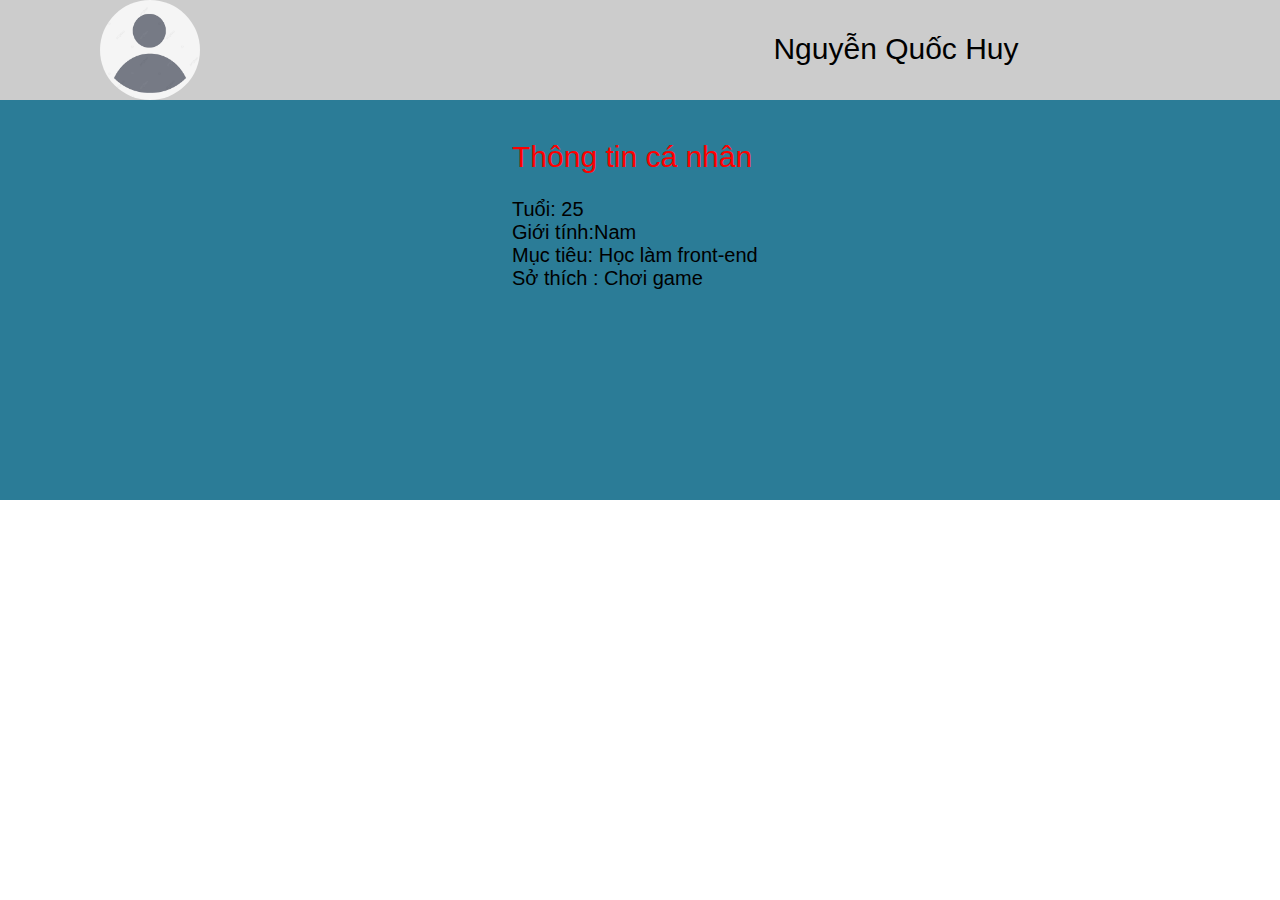
<file: lesson 1/index.html>
<!DOCTYPE html>
<html lang="en">
<head>
    <meta charset="UTF-8">
    <meta http-equiv="X-UA-Compatible" content="IE=edge">
    <meta name="viewport" content="width=device-width, initial-scale=1.0">
    <title>T3H</title>
    <link rel="stylesheet" href="./css/main.css">
</head>
<body>
    <div id="name" class="name-full">
        <div class="text">
            <div class="right-col">
                <p class="text-content">Nguyễn Quốc Huy </p>

            </div>
            
        </div>
        <div class="img">
            <div class="left-col">
            <img src="./img/pngtree-dark-gray-simple-avatar-png-image_3418404.jpeg" alt="avatar" class="avatar">

            </div>
        </div>
    </div>

    <div id="info">
        <header class="heading-name">Thông tin cá nhân</header>
        <div class="info-body">
            <p">Tuổi: 25</p>
            <p">Giới tính:Nam</p>
            <p">Mục tiêu: Học làm front-end</p>
            <p">Sở thích : Chơi game</p>
        </div>
      


    </div>

</body>
</html>
</file>
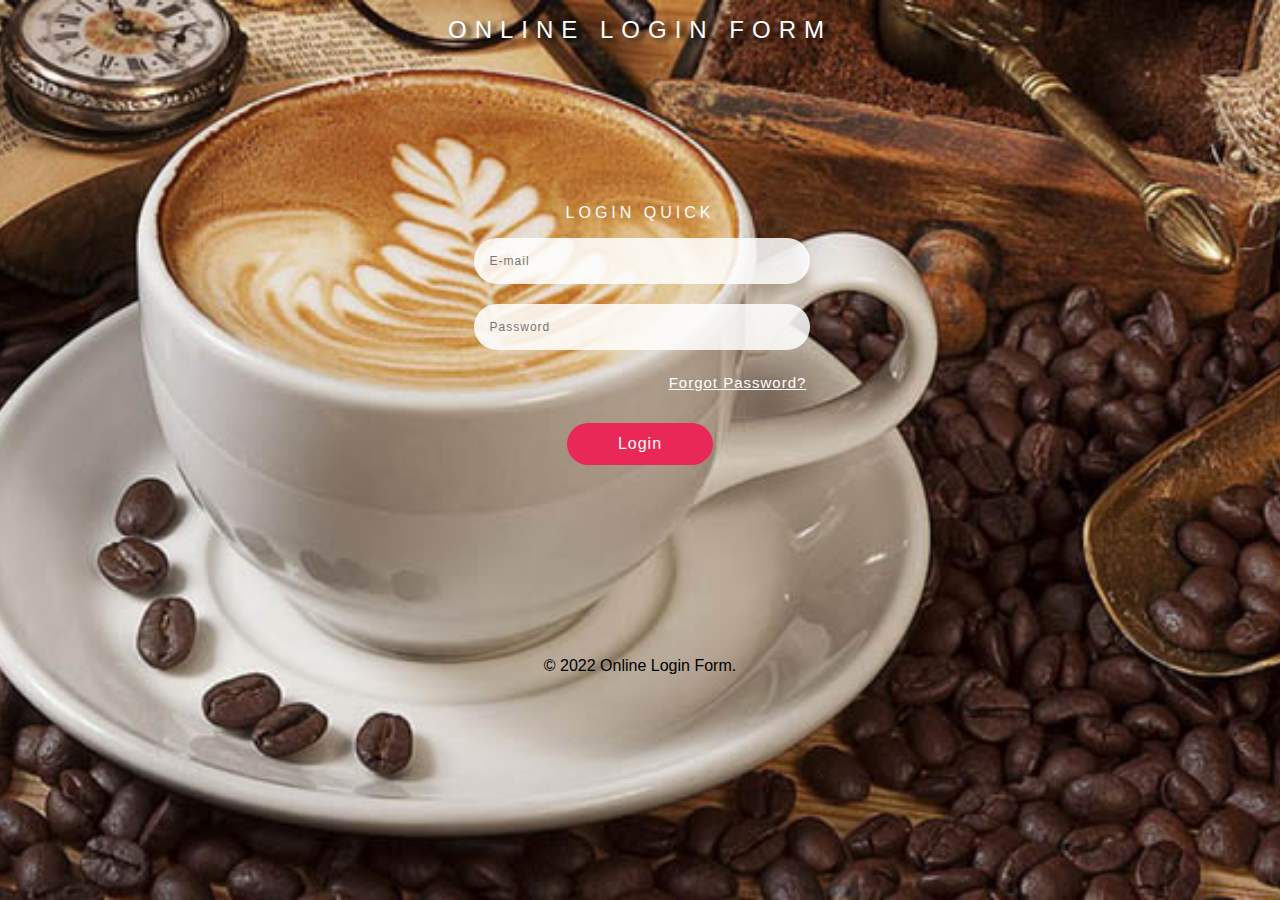
<file: lesson 2/index.html>
<!DOCTYPE html>
<html lang="en">
<head>
    <meta charset="UTF-8">
    <meta http-equiv="X-UA-Compatible" content="IE=edge">
    <meta name="viewport" content="width=device-width, initial-scale=1.0">
    <title>Lesson 2</title>
    <link rel="stylesheet" href="./assets/main.css">
</head>
<body>
<!-- main -->
<div class="center-container">
	<!--header-->
	<div class="header">
		<h1>Online Login Form</h1>
	</div>
	<!--//header-->
	<div class="main-content">
		<div class="sub-main">	
			<div class="login">
				<h2>Login Quick</h2>
			</div>
			<form action="#" method="post">
				<div class="login-form">
					<input placeholder="E-mail" name="Name" class="user" type="email" required="">
					<span class="icon1"><i class="fa fa-user" aria-hidden="true"></i></span>
				</div>
				<div class="login-form">
					<input  placeholder="Password" name="Password" class="pass" type="password" required="">
					<span class="icon2"><i class="fa fa-unlock" aria-hidden="true"></i></span>
				</div>
				<div class="sub">
					<h6><a href="#">Forgot Password?</a></h6>
					<div class="right">
						<input type="submit" value="Login">
					</div>
				</div>
			</form>
		</div>
	</div>
	<!--//main-->
	<!--footer-->
	<div class="footer">
		<p>&copy; 2022 Online Login Form. </p>
	</div>
	<!--//footer-->
    
</body>
</html>
</file>
<file: lesson 1/css/main.css>
*{ 
    margin: 0;
    padding: 0;
    border: 0;
    font-size: 100%;
   }

   html {
    font-family: helvetica;
   }
   #name{
    height: 100px;
   }
   .text-content {
    text-align: center;
    font-size: 30px;
    margin-top: 32px;
   }
   .avatar {
    width: 100px;
    height: 100px;
    display: block;
    margin-left: 100px;
    border-radius: 50%;
   }
   .left-col {
    width: 40%;
    height: 100px;
    background: #ccc;
    float: left;
   }
   .right-col {
    width: 60%;
    height: 100px;
    background:#ccc;
    float: right;
   }
   #info {
    height: 400px;
    background-color: rgb(43, 124, 151);
   }
   .heading-name {
    color: #ff0000;
    font-size: 30px;
    padding-top: 40px;
    padding-bottom: 24px;
    padding-left: 40%;

   }
   .info-body {
    font-size: 20px;
    padding-bottom: 16px;
    padding-left: 40%;
   }
</file>
<file: lesson 2/assets/main.css>
html,body,div,span,applet,object,iframe,h1,h2,h3,h4,h5,h6,p,blockquote,pre,a,abbr,acronym,address,big,cite,code,del,dfn,em,img,ins,kbd,q,s,samp,small,strike,strong,sub,sup,tt,var,b,u,i,dl,dt,dd,ol,nav ul,nav li,fieldset,form,label,legend,table,caption,tbody,tfoot,thead,tr,th,td,article,aside,canvas,details,embed,figure,figcaption,footer,header,hgroup,menu,nav,output,ruby,section,summary,time,mark,audio,video{margin:0;padding:0;border:0;font-size:100%;font:inherit;vertical-align:baseline;}
article, aside, details, figcaption, figure,footer, header, hgroup, menu, nav, section {display: block;}
ol,ul{list-style:none;margin:0px;padding:0px;}
blockquote,q{quotes:none;}
blockquote:before,blockquote:after,q:before,q:after{content:'';content:none;}
table{border-collapse:collapse;border-spacing:0;}

body {
    background: url(./img/cappuccino.jpeg) no-repeat center top;
    background-size: cover;
    -webkit-background-size: cover;
    -moz-background-size: cover;
    -o-background-size: cover;
    -ms-background-size: cover;
    background-attachment: fixed;
    background-position: center;
    text-align: center;
	font-family: 'Open Sans', sans-serif;
}

.header {
    padding-top: 16px;
}

.header h1 {
    font-size: 24px;
    color: white;
    letter-spacing: 8px;
    font-weight: 500;
    font-family: 'Dosis', sans-serif;
    text-transform: uppercase;
    text-shadow: 5px 3px 5px #101010;
}

.login h2 {
    font-size: 16px;
    color: #fff;
    letter-spacing: 4px;
    margin-bottom: 16px;
    text-transform: uppercase;
}
.sub-main input[type="email"], .sub-main input[type="password"] {
    outline: none;
    font-size: 12px;
    padding: 16px 48px 16px 16px;
    border: none;
    margin-bottom: 8px;
    background: rgba(255, 255, 255, 0.85);
    width: 82%;
    color: #000;
    border-radius: 30px;
    font-weight: 400;
	font-family: 'Open Sans', sans-serif;
    letter-spacing: 1px;
}
.sub-main {
    width: 26%;
    margin: 10em auto 12em;
}
.sub h6 a {
    font-size: 15px;
    color: #fff;
    letter-spacing: 1px;
    text-align: right;
    display: block;
}
.sub {
    margin-top: 16px;
}
.right {
    margin-top: 32px;
}
.login-form {
    position: relative;
}
input.pass {
    margin-top: 12px;
}
span.icon1, span.icon2 {
    color: #ea2858;
    font-size: 18px;
    position: absolute;
    right: 6%;
}
span.icon1 {
    top: 23%;
}
span.icon2 {
    top: 34%;
}
.sub-main input[type="submit"] {
    color: white;
    background: #ea2858;
    border: none;
    padding: 12px 0;
    outline: none;
    width: 44%;
    font-size: 1em;
    cursor: pointer;
    letter-spacing: 1px;
    font-weight: 400;
    font-family: 'Open Sans', sans-serif;
    border-radius: 30px;
}
</file>
